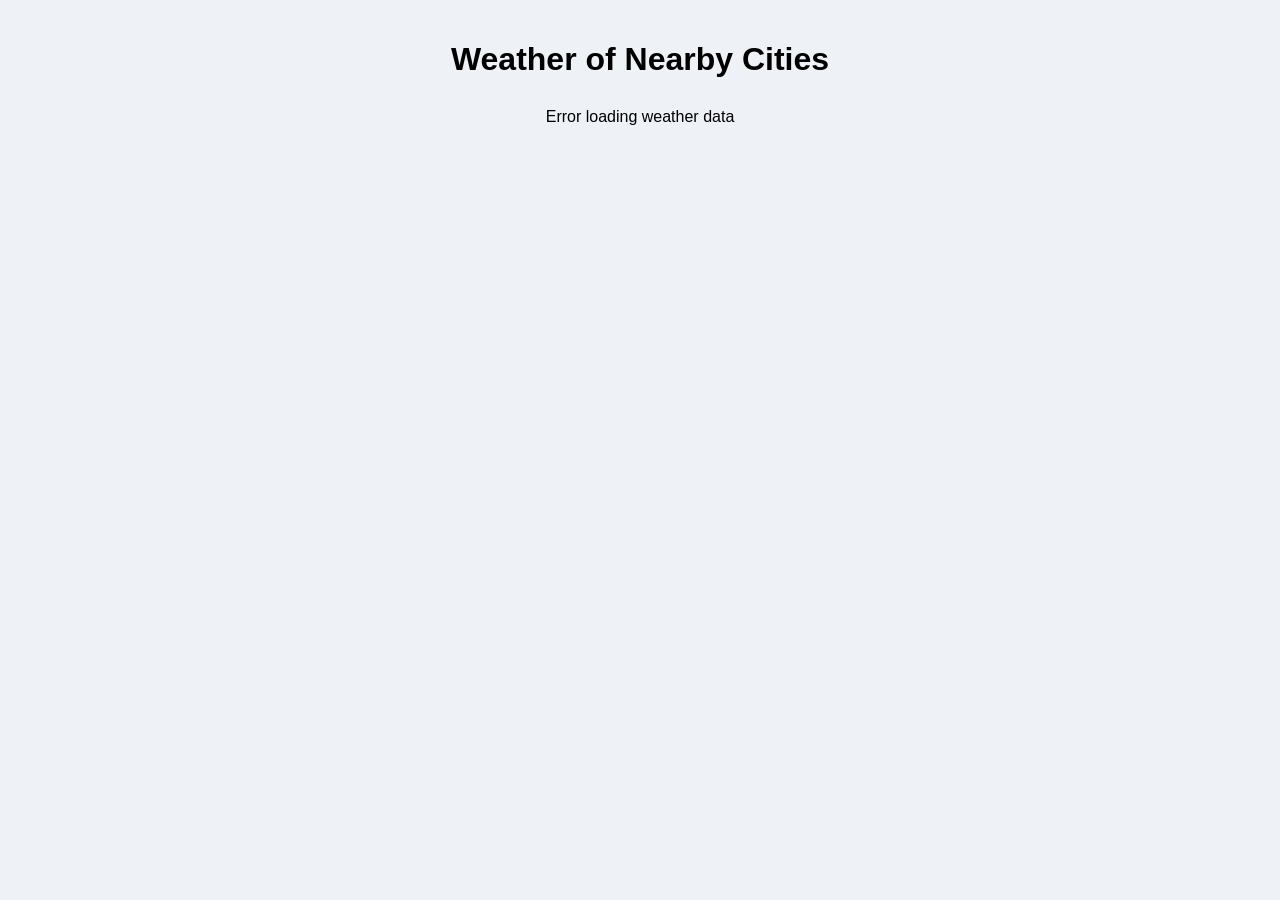
<file: index.html>
<!DOCTYPE html>
<html lang="en">

<head>
<meta charset="UTF-8">
<title>Weather Dashboard</title>
<link rel="stylesheet" href="style.css">
</head>

<body>

<h1>Weather of Nearby Cities</h1>

<div id="loading" class="loading">Loading weather...</div>

<div class="weather-container" id="weatherContainer"></div>

<script src="script.js"></script>

</body>
</html>
</file>
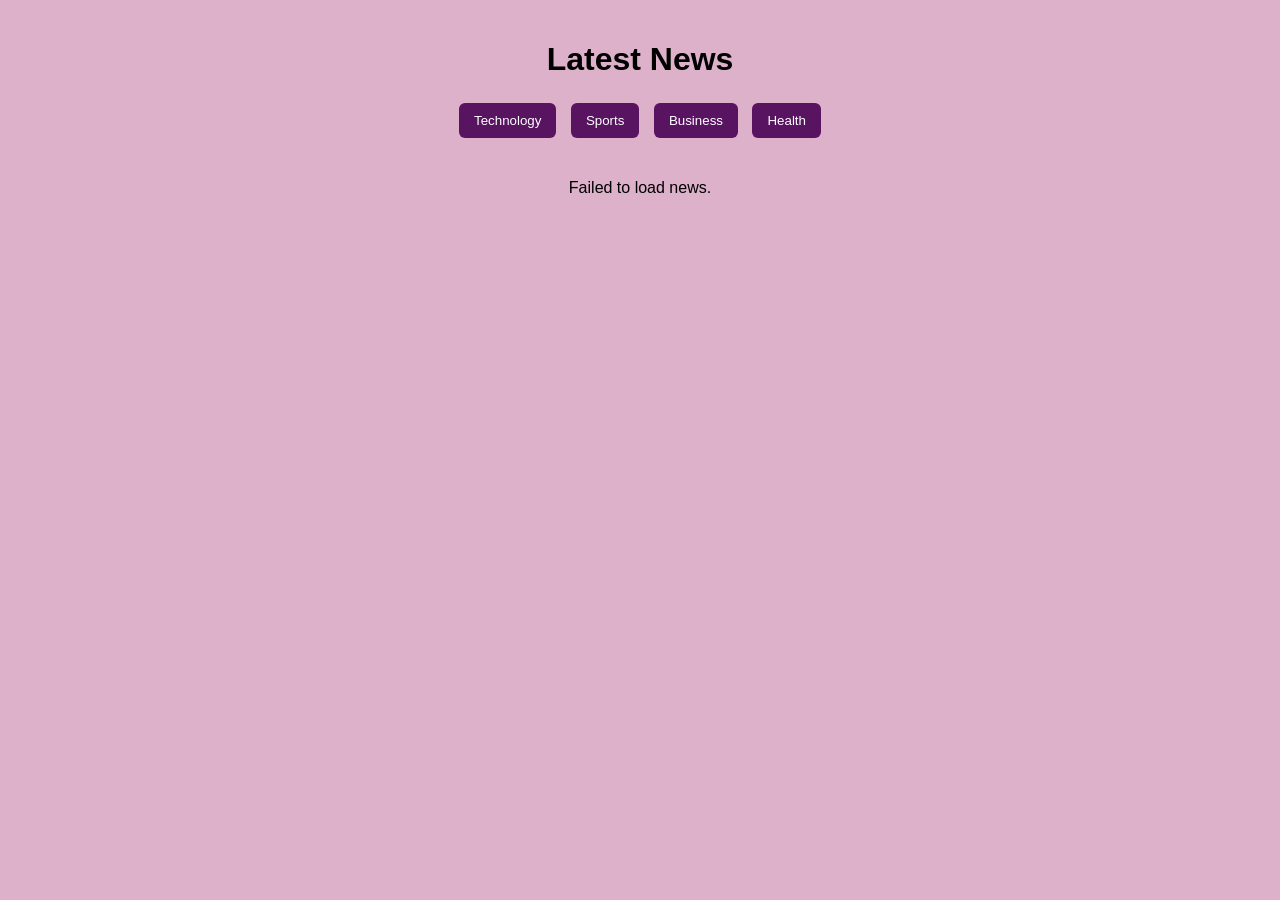
<file: API /index.html>
<!DOCTYPE html>
<html lang="en">
<head>
<meta charset="UTF-8">
<title>Simple News App</title>
<link rel="stylesheet" href="style.css">
</head>

<body>

<h1>Latest News</h1>

<div class="topics">
<button data-topic="technology">Technology</button>
<button data-topic="sports">Sports</button>
<button data-topic="business">Business</button>
<button data-topic="health">Health</button>
</div>

<div id="loader" class="loader">Loading news...</div>

<div id="newsContainer" class="news-container"></div>

<script src="script.js"></script>

</body>
</html>
</file>
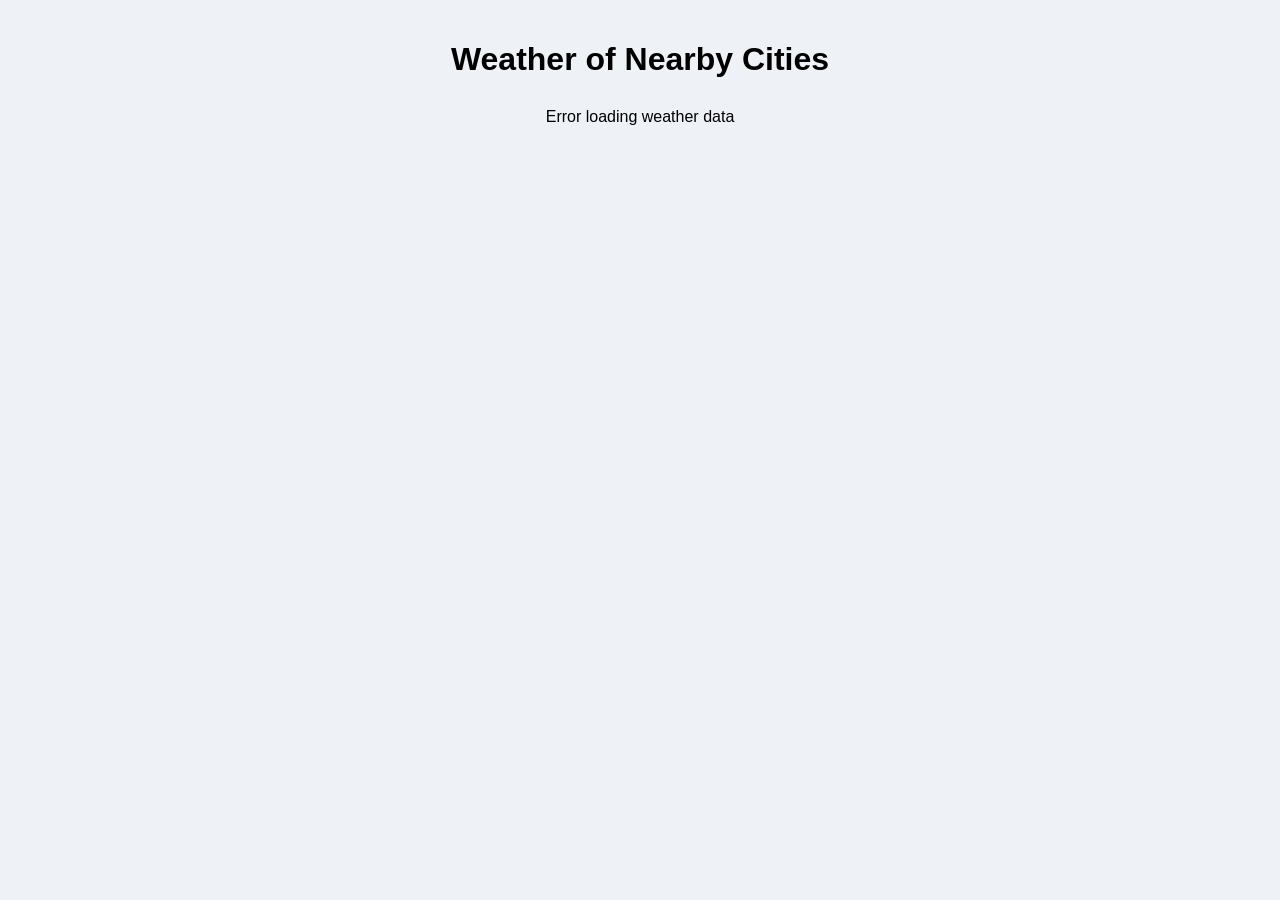
<file: weather/index.html>
<!DOCTYPE html>
<html lang="en">

<head>
<meta charset="UTF-8">
<title>Weather Dashboard</title>
<link rel="stylesheet" href="style.css">
</head>

<body>

<h1>Weather of Nearby Cities</h1>

<div id="loading" class="loading">Loading weather...</div>

<div class="weather-container" id="weatherContainer"></div>

<script src="script.js"></script>

</body>
</html>
</file>
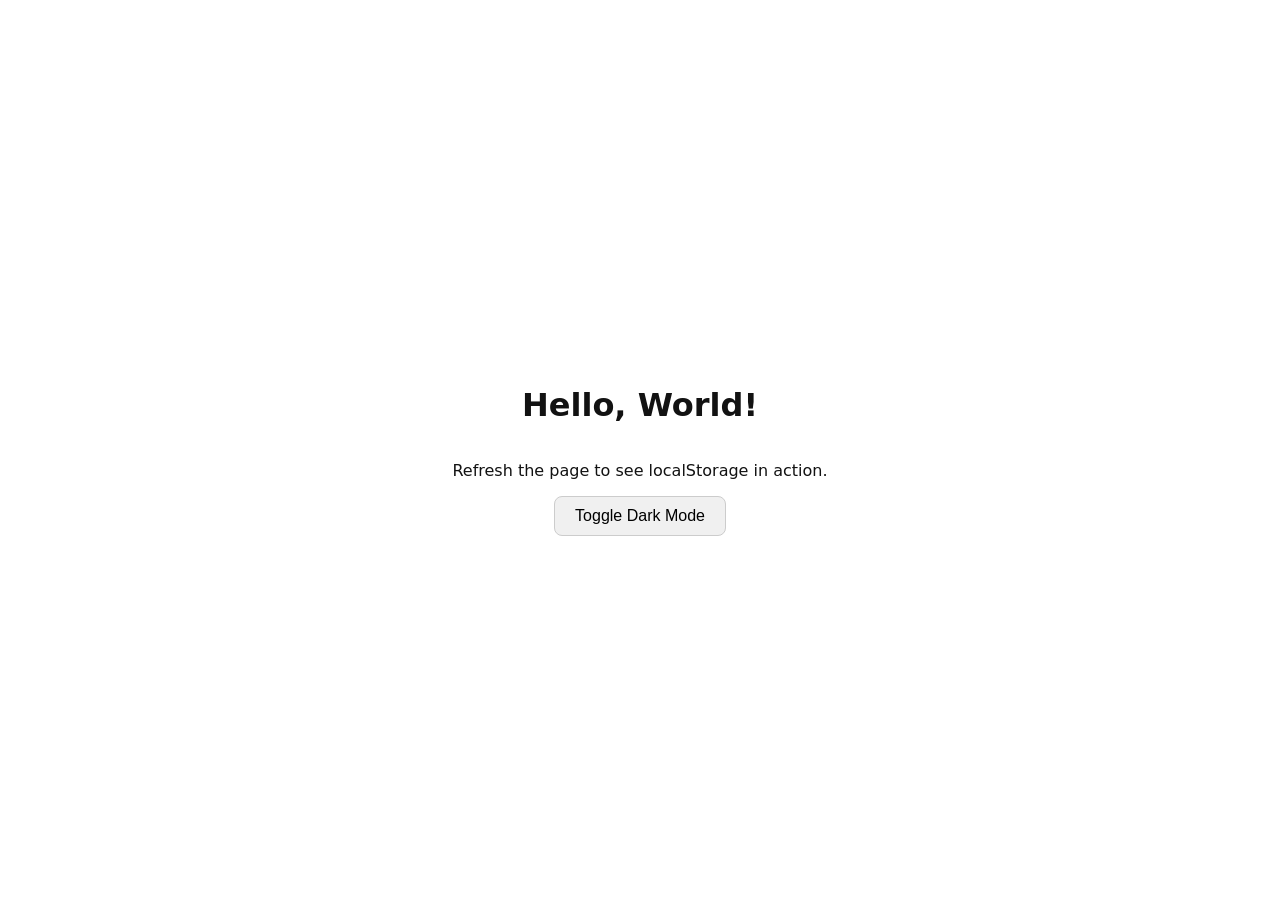
<file: dark-mode.html>
<!DOCTYPE html>
<html lang="en">
<head>
    <meta charset="UTF-8">
    <meta name="viewport" content="width=device-width, initial-scale=1.0">
    <title>Dark Mode Toggle</title>
    <style>
        /* CSS */
        body {
            font-family: system-ui, -apple-system, sans-serif;
            transition: background-color 0.3s ease, color 0.3s ease;
            display: flex;
            flex-direction: column;
            align-items: center;
            justify-content: center;
            height: 100vh;
            margin: 0;
            background-color: #ffffff;
            color: #121212;
        }

        /* Dark Mode Classes */
        body.dark-mode {
            background-color: #121212;
            color: #ffffff;
        }

        button {
            padding: 10px 20px;
            font-size: 16px;
            cursor: pointer;
            border-radius: 8px;
            border: 1px solid #ccc;
            background-color: #f0f0f0;
            transition: all 0.3s ease;
        }

        body.dark-mode button {
            background-color: #333333;
            color: #ffffff;
            border-color: #555555;
        }

        button:hover {
            opacity: 0.8;
        }
    </style>
</head>
<body>

    <h1>Hello, World!</h1>
    <p>Refresh the page to see localStorage in action.</p>
    <button id="theme-toggle">Toggle Dark Mode</button>

    <script>
        const toggleBtn = document.getElementById('theme-toggle');
        
        // 1. Check localStorage on initial load
        const currentTheme = localStorage.getItem('theme');
        if (currentTheme === 'dark') {
            document.body.classList.add('dark-mode');
        }

        // 2. Listen for clicks to toggle theme
        toggleBtn.addEventListener('click', () => {
            document.body.classList.toggle('dark-mode');
            
            // 3. Update localStorage based on current class
            if (document.body.classList.contains('dark-mode')) {
                localStorage.setItem('theme', 'dark');
            } else {
                localStorage.setItem('theme', 'light');
            }
        });
    </script>
</body>
</html>
</file>
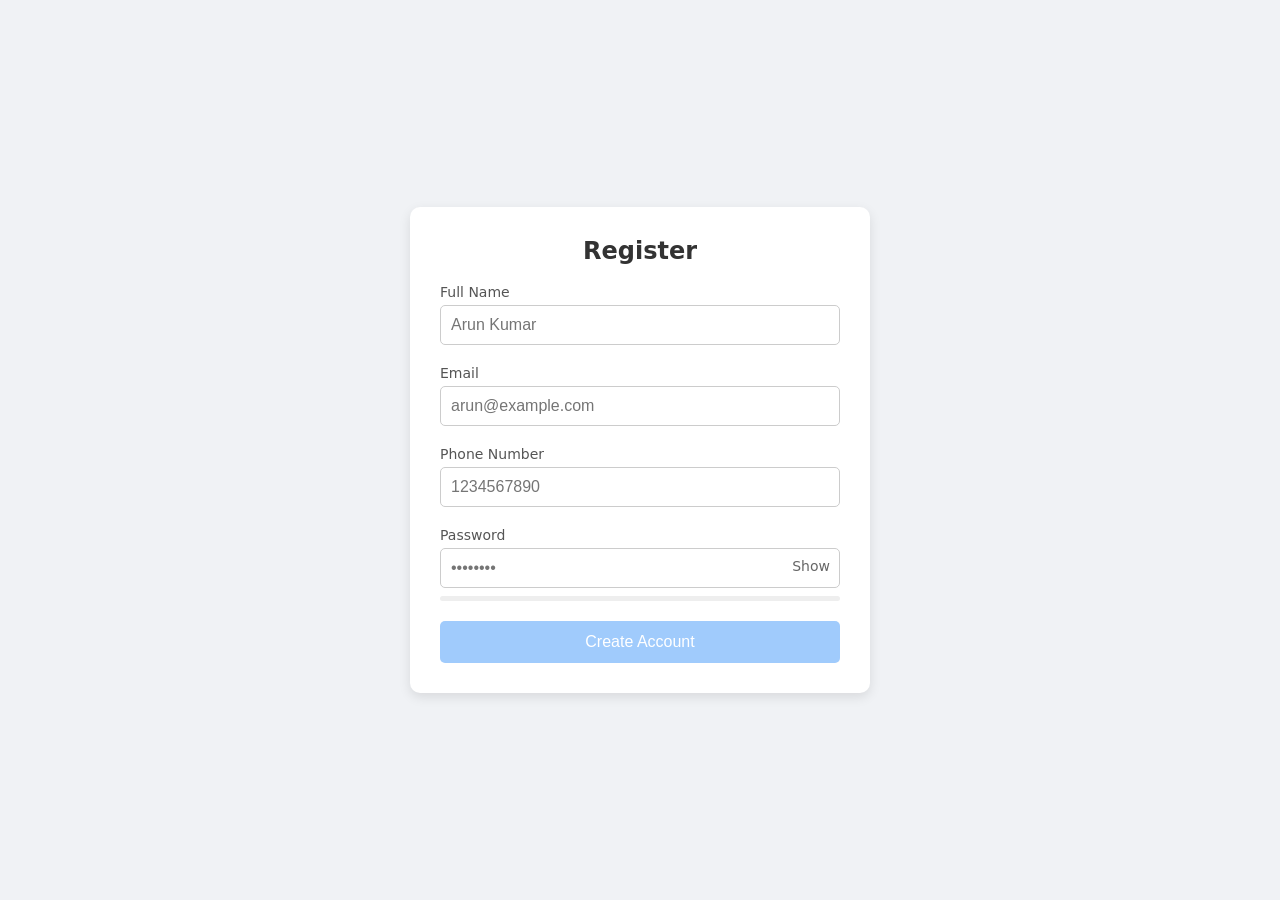
<file: registrationform.html>
<!DOCTYPE html>
<html lang="en">

<head>
    <meta charset="UTF-8">
    <meta name="viewport" content="width=device-width, initial-scale=1.0">
    <title>Registration Form</title>
    <style>
        body {
            font-family: system-ui, -apple-system, sans-serif;
            background-color: #f0f2f5;
            display: flex;
            justify-content: center;
            align-items: center;
            height: 100vh;
            margin: 0;
        }

        .form-container {
            background-color: white;
            padding: 30px;
            border-radius: 10px;
            box-shadow: 0 4px 12px rgba(0, 0, 0, 0.1);
            width: 100%;
            max-width: 400px;
        }

        h2 {
            text-align: center;
            margin-top: 0;
            color: #333;
        }

        .input-group {
            margin-bottom: 20px;
            position: relative;
        }

        label {
            display: block;
            margin-bottom: 5px;
            color: #555;
            font-size: 14px;
        }

        input {
            width: 100%;
            padding: 10px;
            border: 1px solid #ccc;
            border-radius: 5px;
            box-sizing: border-box;
            font-size: 16px;
            outline: none;
            transition: border-color 0.3s;
        }

        /* Validation Colors */
        input.valid {
            border-color: #28a745;
        }

        input.invalid {
            border-color: #dc3545;
        }

        .error-message {
            color: #dc3545;
            font-size: 12px;
            margin-top: 5px;
            display: none;
        }

        /* Password Specifics */
        .password-container {
            position: relative;
        }

        .toggle-password {
            position: absolute;
            right: 10px;
            top: 10px;
            cursor: pointer;
            color: #666;
            font-size: 14px;
            user-select: none;
        }

        .strength-meter {
            height: 5px;
            background-color: #eee;
            margin-top: 8px;
            border-radius: 3px;
            overflow: hidden;
        }

        .strength-meter-fill {
            height: 100%;
            width: 0;
            transition: width 0.3s, background-color 0.3s;
        }

        button[type="submit"] {
            width: 100%;
            padding: 12px;
            background-color: #007bff;
            color: white;
            border: none;
            border-radius: 5px;
            font-size: 16px;
            cursor: pointer;
            transition: background-color 0.3s;
        }

        button[type="submit"]:hover {
            background-color: #0056b3;
        }

        button[type="submit"]:disabled {
            background-color: #a0cbfc;
            cursor: not-allowed;
        }
    </style>
</head>

<body>

    <div class="form-container">
        <h2>Register</h2>
        <form id="registration-form">

            <div class="input-group">
                <label for="name">Full Name</label>
                <input type="text" id="name" placeholder="Arun Kumar">
                <div class="error-message" id="name-error">Name must be at least 3 characters.</div>
            </div>

            <div class="input-group">
                <label for="email">Email</label>
                <input type="email" id="email" placeholder="arun@example.com">
                <div class="error-message" id="email-error">Please enter a valid email address.</div>
            </div>

            <div class="input-group">
                <label for="phone">Phone Number</label>
                <input type="tel" id="phone" placeholder="1234567890">
                <div class="error-message" id="phone-error">Please enter a valid 10-digit number.</div>
            </div>

            <div class="input-group">
                <label for="password">Password</label>
                <div class="password-container">
                    <input type="password" id="password" placeholder="••••••••">
                    <span class="toggle-password" id="toggle-password">Show</span>
                </div>
                <div class="strength-meter">
                    <div class="strength-meter-fill" id="strength-meter-fill"></div>
                </div>
                <div class="error-message" id="password-error">Minimum 8 characters, 1 number, 1 special character.</div>
            </div>

            <button type="submit" id="submit-btn" disabled>Create Account</button>
        </form>
    </div>

    <script>
        // DOM Elements
        const form = document.getElementById('registration-form');
        const nameInput = document.getElementById('name');
        const emailInput = document.getElementById('email');
        const phoneInput = document.getElementById('phone');
        const passwordInput = document.getElementById('password');
        const togglePassword = document.getElementById('toggle-password');
        const strengthFill = document.getElementById('strength-meter-fill');
        const submitBtn = document.getElementById('submit-btn');

        // Regex Patterns
        const patterns = {
            name: /^[a-zA-Z\s]{3,}$/, // At least 3 chars, letters and spaces only
            email: /^([a-z\d\.-]+)@([a-z\d-]+)\.([a-z]{2,8})(\.[a-z]{2,8})?$/,
            phone: /^\d{10}$/ // Exactly 10 digits
        };

        // Validation State Object
        let isFormValid = {
            name: false,
            email: false,
            phone: false,
            password: false
        };

        // Generic Validation Function
        function validateField(field, regex, errorId) {
            const isValid = regex.test(field.value);
            const errorElement = document.getElementById(errorId);

            if (isValid) {
                field.classList.add('valid');
                field.classList.remove('invalid');
                errorElement.style.display = 'none';
            } else {
                field.classList.add('invalid');
                field.classList.remove('valid');
                errorElement.style.display = field.value ? 'block' : 'none'; // Only show error if typing started
            }

            isFormValid[field.id] = isValid;
            checkOverallValidity();
        }

        // Password Strength Logic
        function checkPasswordStrength(password) {
            let strength = 0;
            if (password.length >= 8) strength++;
            if (/[0-9]/.test(password)) strength++;
            if (/[^A-Za-z0-9]/.test(password)) strength++;

            const errorElement = document.getElementById('password-error');

            if (strength === 0) {
                strengthFill.style.width = '0%';
            } else if (strength === 1) {
                strengthFill.style.width = '33%';
                strengthFill.style.backgroundColor = '#dc3545'; // Red
            } else if (strength === 2) {
                strengthFill.style.width = '66%';
                strengthFill.style.backgroundColor = '#ffc107'; // Yellow
            } else if (strength === 3) {
                strengthFill.style.width = '100%';
                strengthFill.style.backgroundColor = '#28a745'; // Green
            }

            const isValid = strength === 3;
            if (isValid) {
                passwordInput.classList.add('valid');
                passwordInput.classList.remove('invalid');
                errorElement.style.display = 'none';
            } else {
                passwordInput.classList.add('invalid');
                passwordInput.classList.remove('valid');
                errorElement.style.display = password ? 'block' : 'none';
            }

            isFormValid.password = isValid;
            checkOverallValidity();
        }

        // Enable/Disable Submit Button
        function checkOverallValidity() {
            const allValid = Object.values(isFormValid).every(Boolean);
            submitBtn.disabled = !allValid;
        }

        // Event Listeners for Inline Validation
        nameInput.addEventListener('input', (e) => validateField(e.target, patterns.name, 'name-error'));
        emailInput.addEventListener('input', (e) => validateField(e.target, patterns.email, 'email-error'));
        phoneInput.addEventListener('input', (e) => validateField(e.target, patterns.phone, 'phone-error'));
        passwordInput.addEventListener('input', (e) => checkPasswordStrength(e.target.value));

        // Toggle Password Visibility
        togglePassword.addEventListener('click', () => {
            const type = passwordInput.getAttribute('type') === 'password' ? 'text' : 'password';
            passwordInput.setAttribute('type', type);
            togglePassword.textContent = type === 'password' ? 'Show' : 'Hide';
        });

        // Handle Form Submission
        form.addEventListener('submit', (e) => {
            e.preventDefault(); // Prevent page reload

            // Create submission object
            const newSubmission = {
                id: Date.now(),
                name: nameInput.value,
                email: emailInput.value,
                phone: phoneInput.value,
                // In a real app, never store passwords in plain text! 
                // This is just for demonstration of the form functionality.
                password: passwordInput.value
            };

            // Get existing submissions or empty array
            const submissions = JSON.parse(localStorage.getItem('submissions')) || [];

            // Add new submission and save back to localStorage
            submissions.push(newSubmission);
            localStorage.setItem('submissions', JSON.stringify(submissions));

            alert('Registration Successful! Data saved to localStorage.');

            // Reset form and validation states
            form.reset();
            document.querySelectorAll('input').forEach(input => {
                input.classList.remove('valid', 'invalid');
            });
            strengthFill.style.width = '0%';
            isFormValid = {
                name: false,
                email: false,
                phone: false,
                password: false
            };
            checkOverallValidity();
        });
    </script>
</body>

</html>
</file>
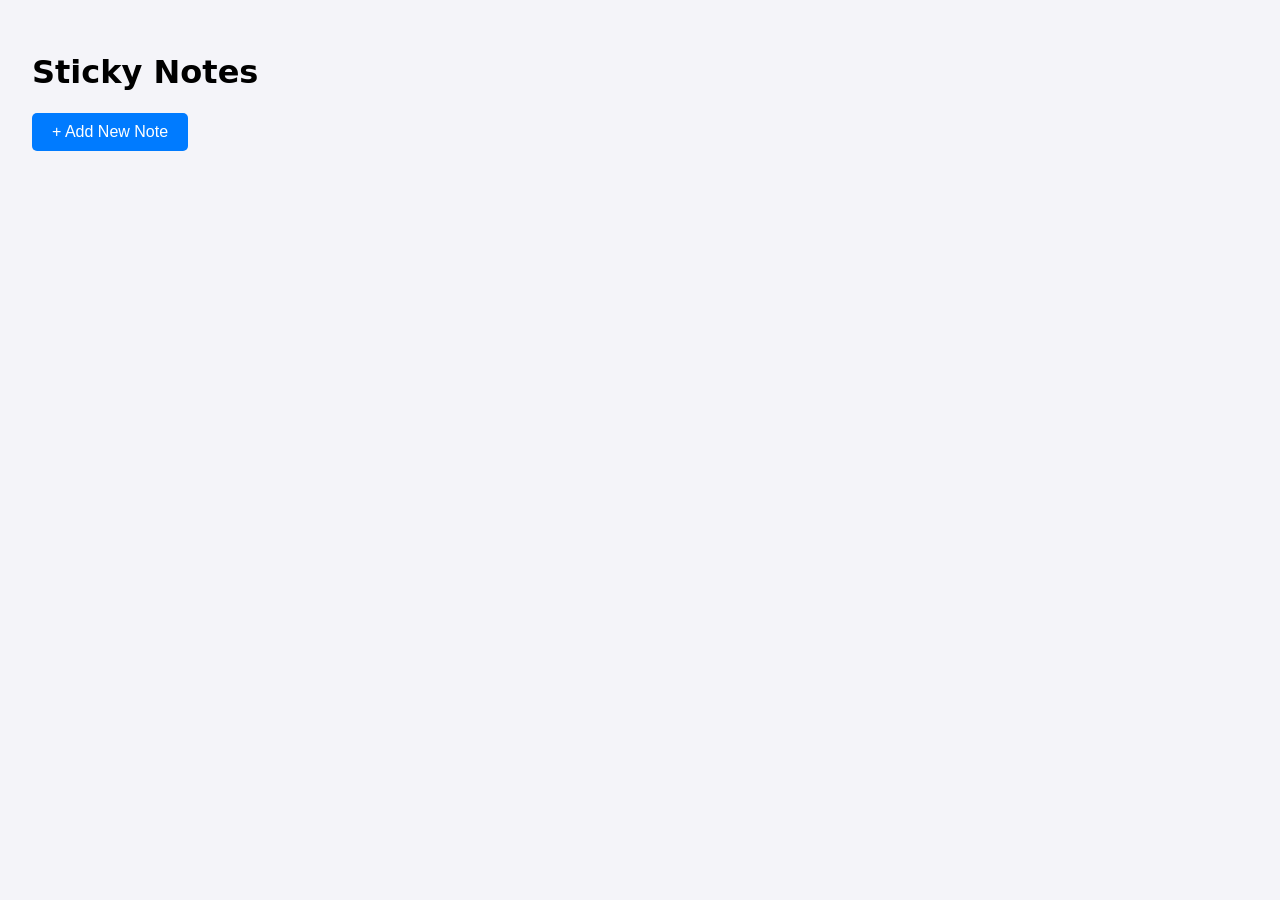
<file: sticky-notes.html>
<!DOCTYPE html>
<html lang="en">
<head>
    <meta charset="UTF-8">
    <meta name="viewport" content="width=device-width, initial-scale=1.0">
    <title>Sticky Notes App</title>
    <style>
        /* CSS */
        body {
            font-family: system-ui, -apple-system, sans-serif;
            background-color: #f4f4f9;
            padding: 2rem;
            margin: 0;
        }

        #add-btn {
            padding: 10px 20px;
            background-color: #007bff;
            color: white;
            border: none;
            border-radius: 5px;
            cursor: pointer;
            font-size: 16px;
            margin-bottom: 20px;
        }

        #add-btn:hover { background-color: #0056b3; }

        .notes-container {
            display: grid;
            grid-template-columns: repeat(auto-fill, minmax(250px, 1fr));
            gap: 20px;
        }

        .note {
            background-color: #fffacd; /* Sticky note yellow */
            padding: 15px;
            border-radius: 8px;
            box-shadow: 0 4px 6px rgba(0,0,0,0.1);
            display: flex;
            flex-direction: column;
            position: relative;
        }

        .note textarea {
            width: 100%;
            height: 150px;
            border: none;
            background: transparent;
            resize: none;
            outline: none;
            font-family: inherit;
            font-size: 16px;
            box-sizing: border-box;
        }

        .delete-btn {
            position: absolute;
            top: -10px;
            right: -10px;
            background: #ff4d4d;
            color: white;
            border: none;
            border-radius: 50%;
            width: 30px;
            height: 30px;
            cursor: pointer;
            font-weight: bold;
            display: none; /* Hidden by default, shown on hover */
        }

        .note:hover .delete-btn { display: block; }
    </style>
</head>
<body>

    <h1>Sticky Notes</h1>
    <button id="add-btn">+ Add New Note</button>
    <div class="notes-container" id="notes-container"></div>

    <script>
        const notesContainer = document.getElementById('notes-container');
        const addBtn = document.getElementById('add-btn');

        // Helper functions for localStorage
        const getNotes = () => JSON.parse(localStorage.getItem('sticky-notes') || '[]');
        const saveNotes = (notes) => localStorage.setItem('sticky-notes', JSON.stringify(notes));

        // Create a single note DOM element
        function createNoteElement(id, content) {
            const noteDiv = document.createElement('div');
            noteDiv.classList.add('note');

            const textarea = document.createElement('textarea');
            textarea.value = content;
            textarea.placeholder = "Write something...";
            
            // Save on every keystroke
            textarea.addEventListener('input', () => updateNote(id, textarea.value));

            const deleteBtn = document.createElement('button');
            deleteBtn.classList.add('delete-btn');
            deleteBtn.innerText = 'X';
            
            // Delete note functionality
            deleteBtn.addEventListener('click', () => {
                deleteNote(id);
                noteDiv.remove(); // Remove from DOM
            });

            noteDiv.appendChild(textarea);
            noteDiv.appendChild(deleteBtn);
            return noteDiv;
        }

        // Initial render
        function renderNotes() {
            notesContainer.innerHTML = '';
            const notes = getNotes();
            notes.forEach(note => {
                notesContainer.appendChild(createNoteElement(note.id, note.content));
            });
        }

        // Add note logic
        function addNote() {
            const notes = getNotes();
            const newNote = { 
                id: Date.now().toString(), // Unique ID based on timestamp
                content: '' 
            };
            notes.push(newNote);
            saveNotes(notes);
            notesContainer.appendChild(createNoteElement(newNote.id, newNote.content));
        }

        // Update note logic
        function updateNote(id, newContent) {
            const notes = getNotes();
            const targetNote = notes.find(n => n.id === id);
            if (targetNote) {
                targetNote.content = newContent;
                saveNotes(notes);
            }
        }

        // Delete note logic
        function deleteNote(id) {
            const notes = getNotes().filter(n => n.id !== id);
            saveNotes(notes);
        }

        // Event Listeners
        addBtn.addEventListener('click', addNote);

        // Load notes on startup
        renderNotes();
    </script>
</body>
</html>
</file>
<file: style.css>
body{
font-family: Arial, Helvetica, sans-serif;
background:#eef2f7;
text-align:center;
margin:0;
padding:20px;
}

h1{
margin-bottom:30px;
}

.weather-container{
display:flex;
justify-content:center;
gap:20px;
flex-wrap:wrap;
}

.card{
background:white;
padding:20px;
width:220px;
border-radius:12px;
box-shadow:0 4px 10px rgba(0,0,0,0.15);
transition:transform 0.3s;
}

.card:hover{
transform:translateY(-5px);
}

.city{
font-size:22px;
font-weight:bold;
}

.temp{
font-size:32px;
margin:10px 0;
}

.emoji{
font-size:40px;
}

.loading{
font-size:18px;
margin-bottom:20px;
}
</file>
<file: API /style.css>
body{
font-family: Arial, sans-serif;
background:#dcb1c9;
margin:0;
padding:20px;
text-align:center;
}

h1{
margin-bottom:20px;
}

.topics{
margin-bottom:20px;
}

button{
padding:10px 15px;
margin:5px;
border:none;
background:#581361;
color:white;
border-radius:6px;
cursor:pointer;
}

button:hover{
background:#6e7f9a;
}

.news-container{
display:grid;
grid-template-columns:repeat(auto-fit,minmax(250px,1fr));
gap:20px;
margin-top:20px;
}

.card{
background:white;
border-radius:10px;
box-shadow:0 3px 10px rgba(0,0,0,0.15);
padding:15px;
text-align:left;
}

.card img{
width:100%;
border-radius:8px;
}

.title{
font-size:18px;
font-weight:bold;
margin:10px 0;
}

.description{
font-size:14px;
color:#555;
}

.loader{
font-size:18px;
margin-top:20px;
}
</file>
<file: weather/style.css>
body{
font-family: Arial, Helvetica, sans-serif;
background:#eef2f7;
text-align:center;
margin:0;
padding:20px;
}

h1{
margin-bottom:30px;
}

.weather-container{
display:flex;
justify-content:center;
gap:20px;
flex-wrap:wrap;
}

.card{
background:white;
padding:20px;
width:220px;
border-radius:12px;
box-shadow:0 4px 10px rgba(0,0,0,0.15);
transition:transform 0.3s;
}

.card:hover{
transform:translateY(-5px);
}

.city{
font-size:22px;
font-weight:bold;
}

.temp{
font-size:32px;
margin:10px 0;
}

.emoji{
font-size:40px;
}

.loading{
font-size:18px;
margin-bottom:20px;
}
</file>
